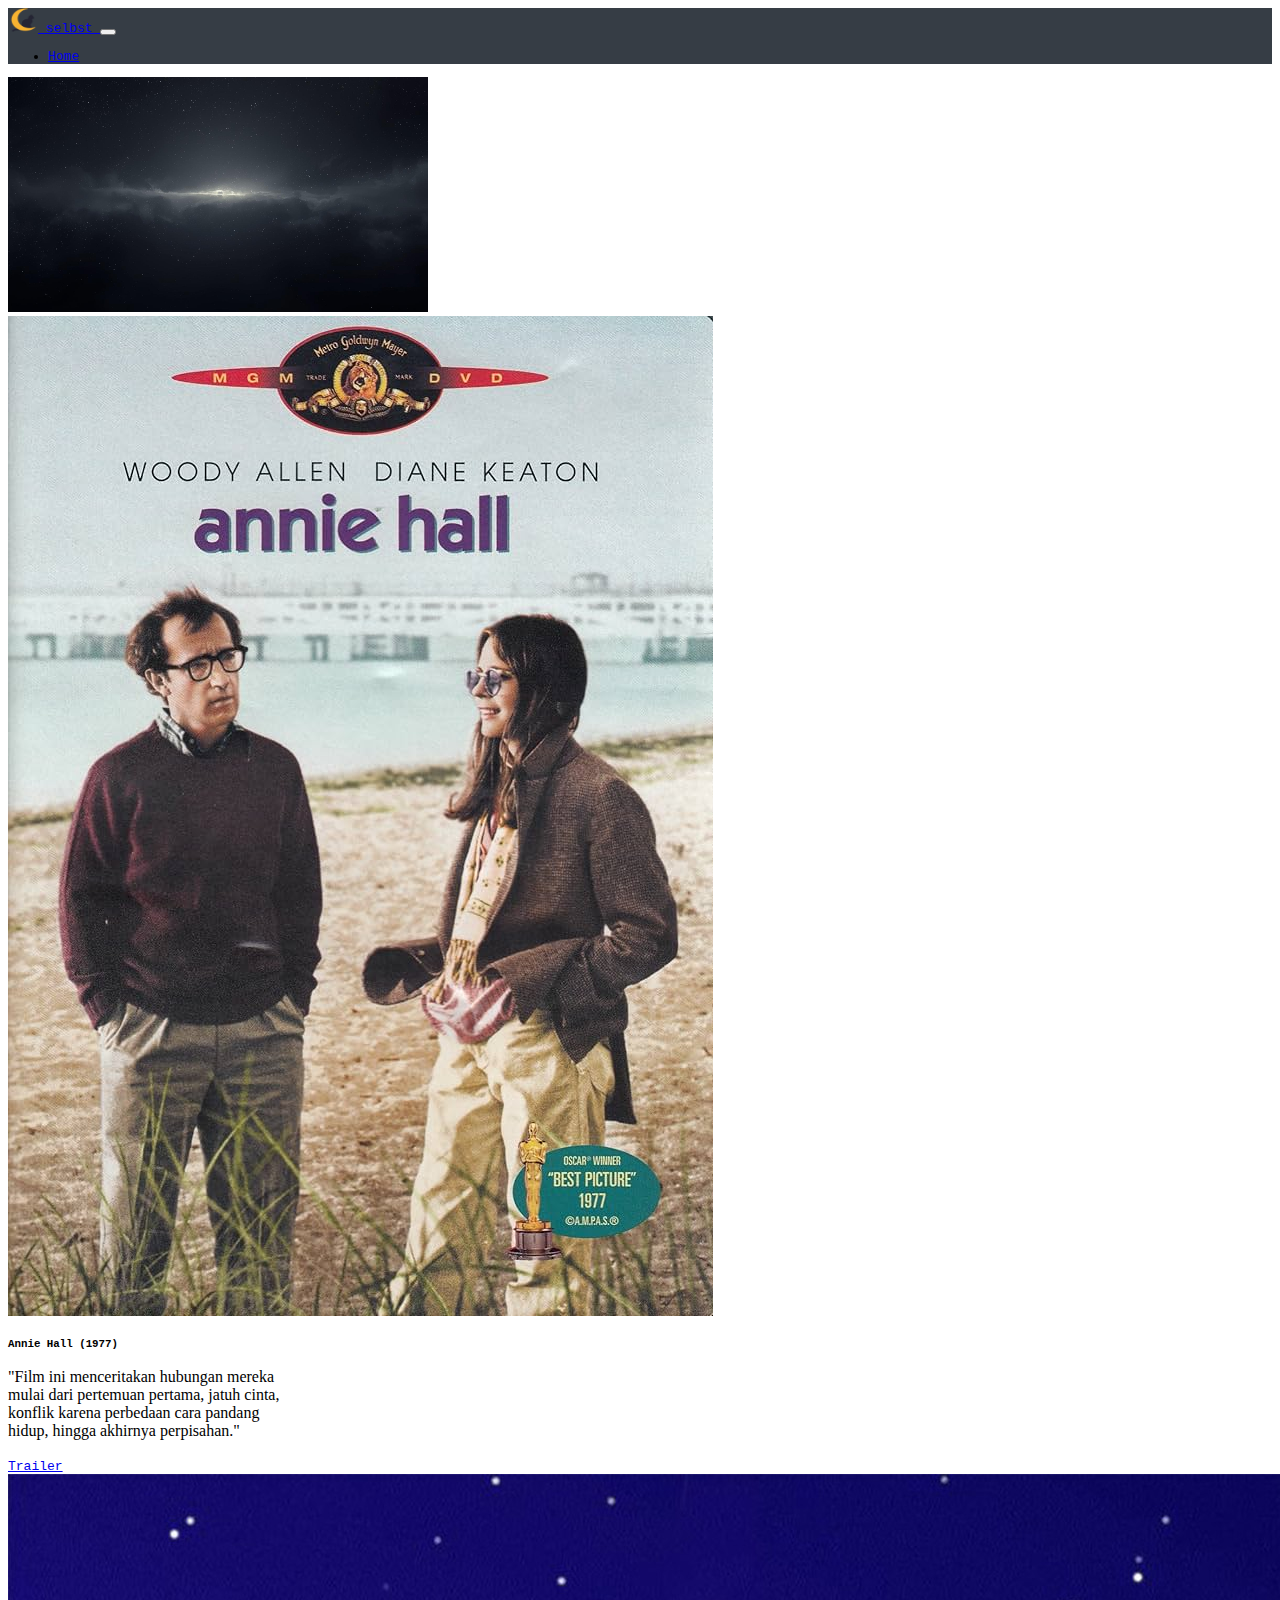
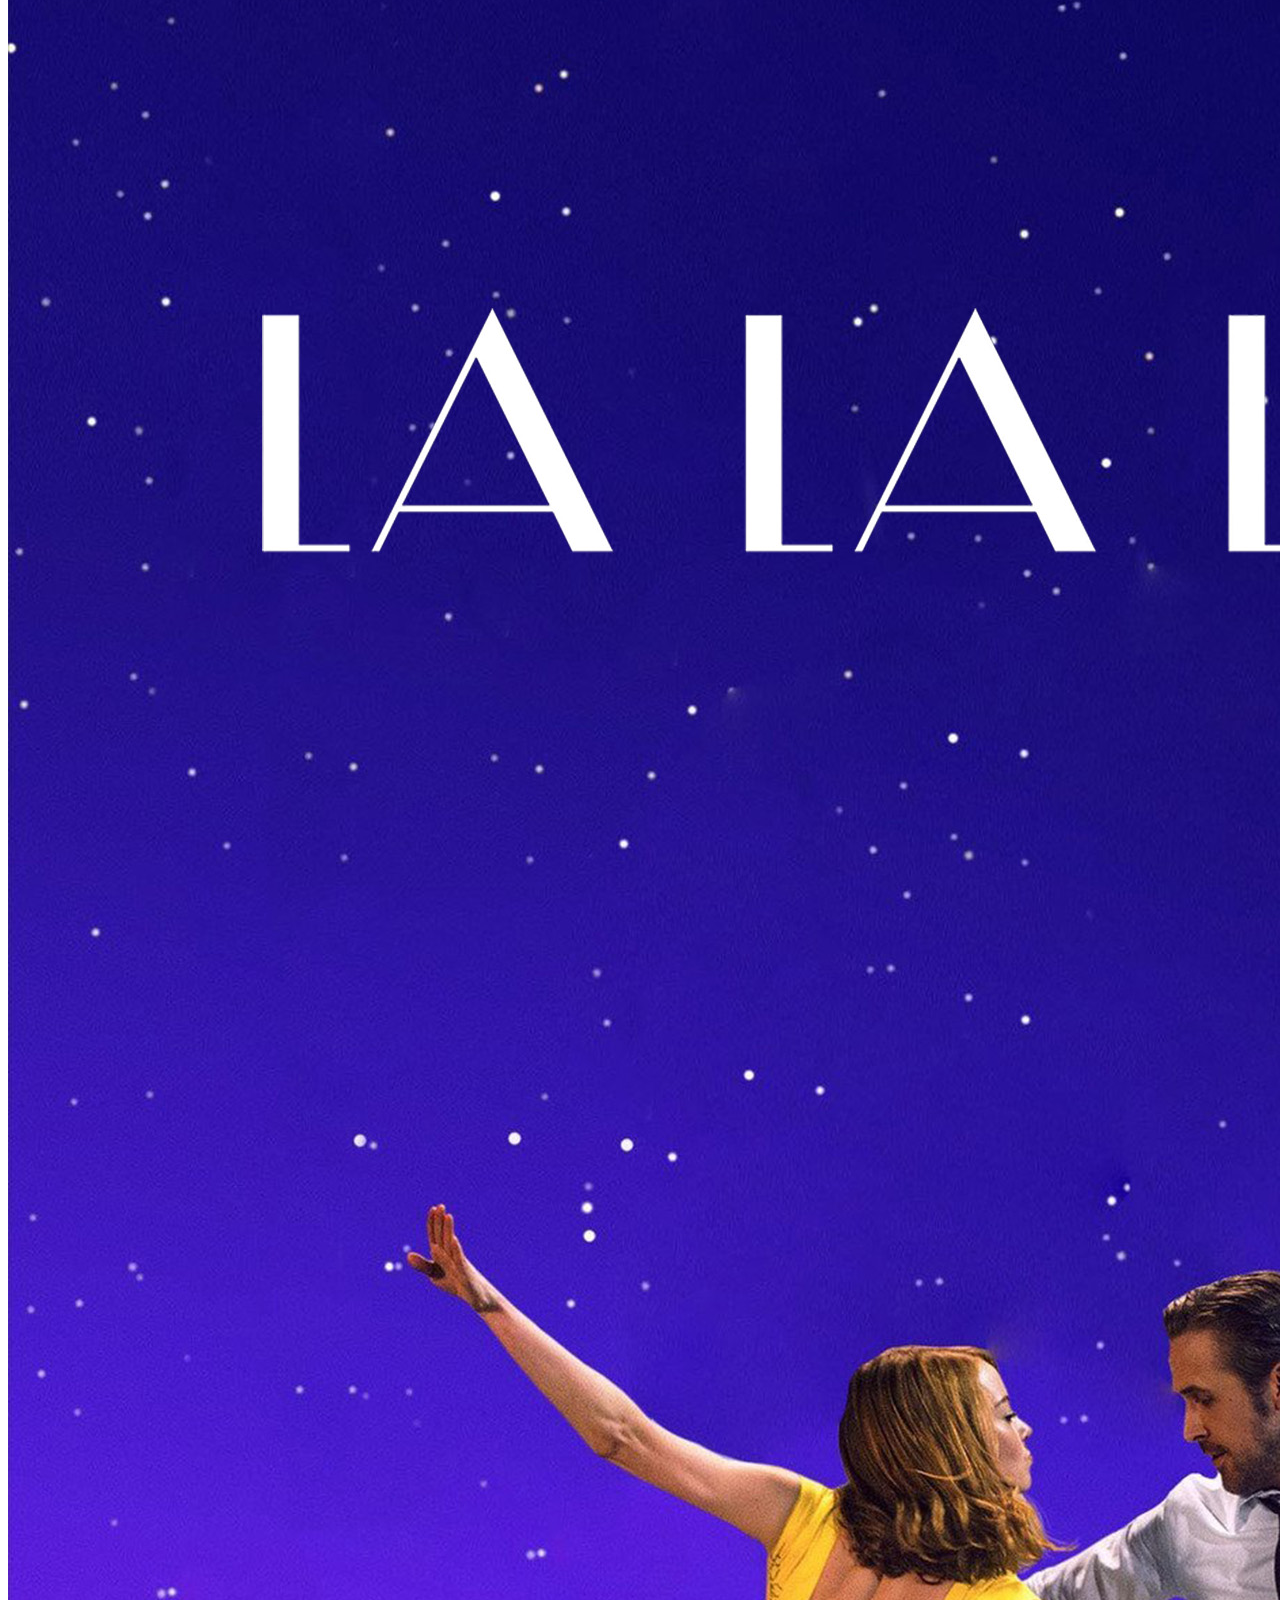
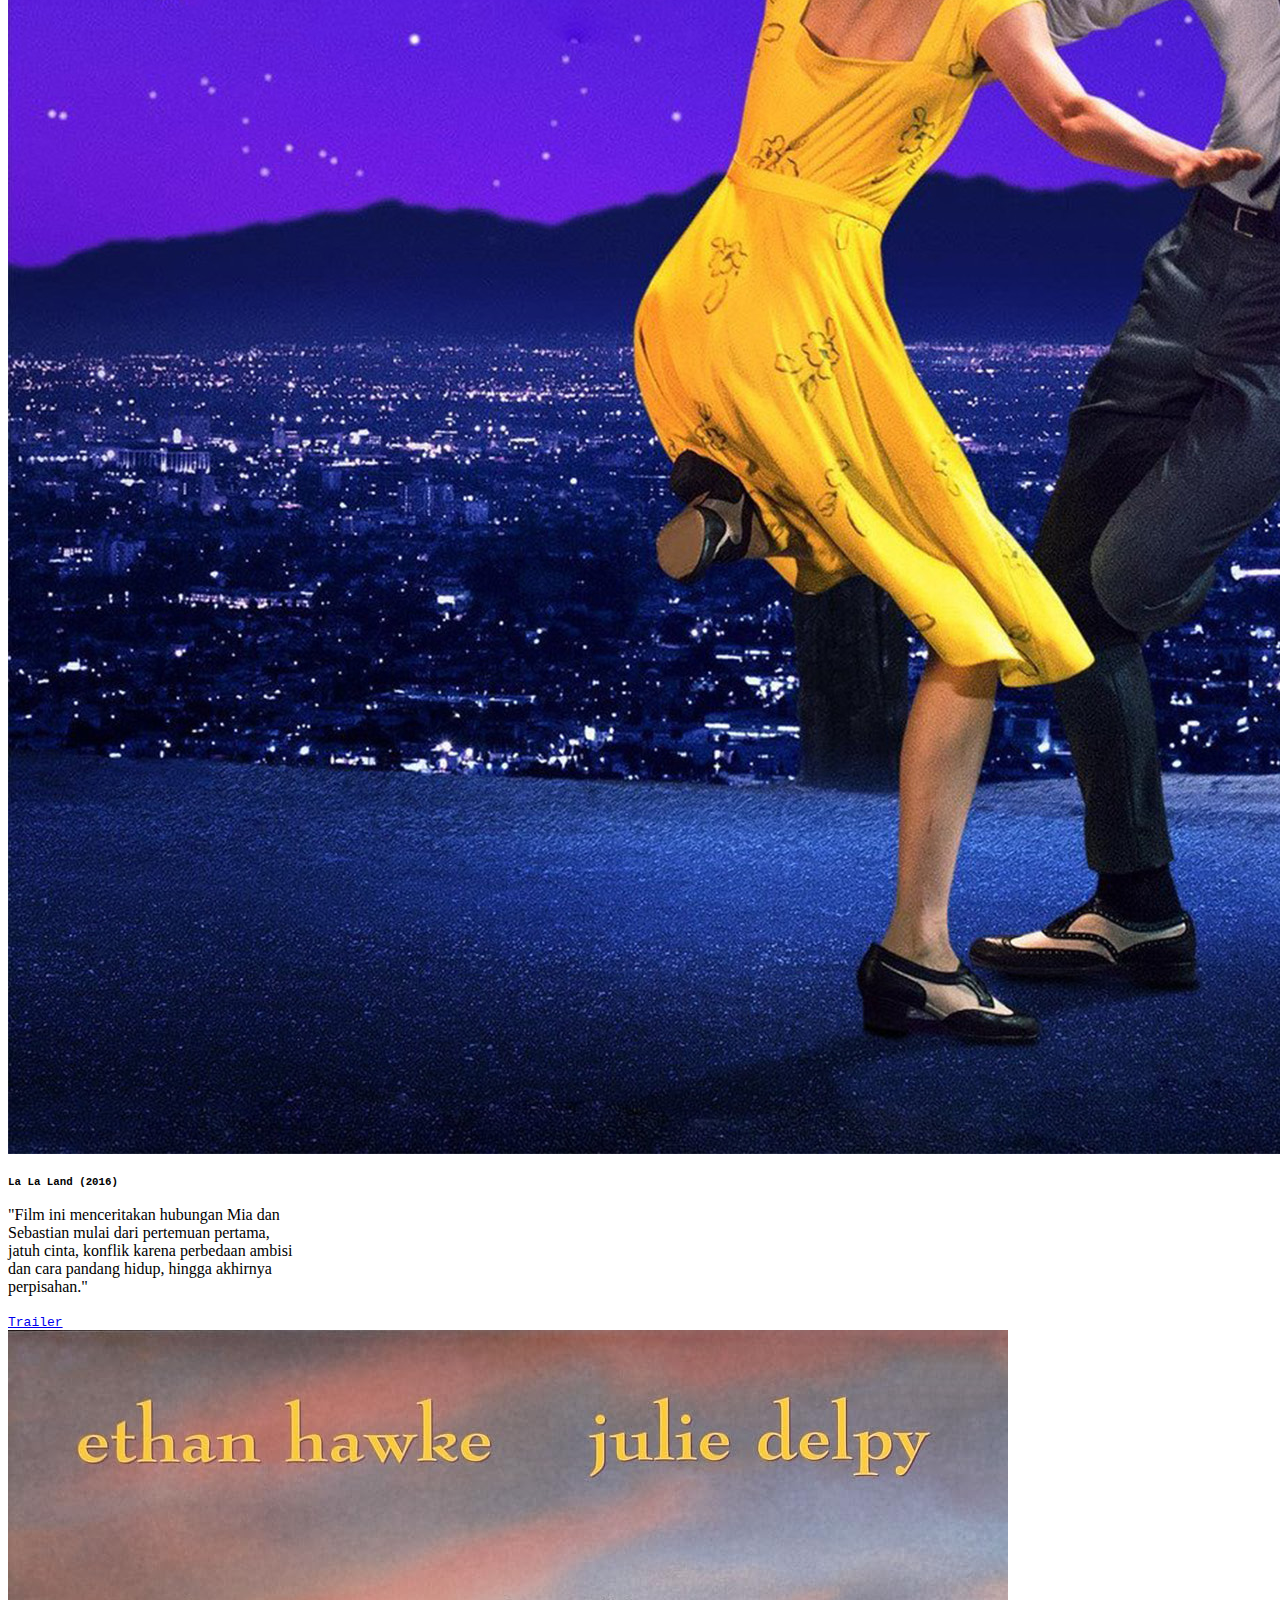
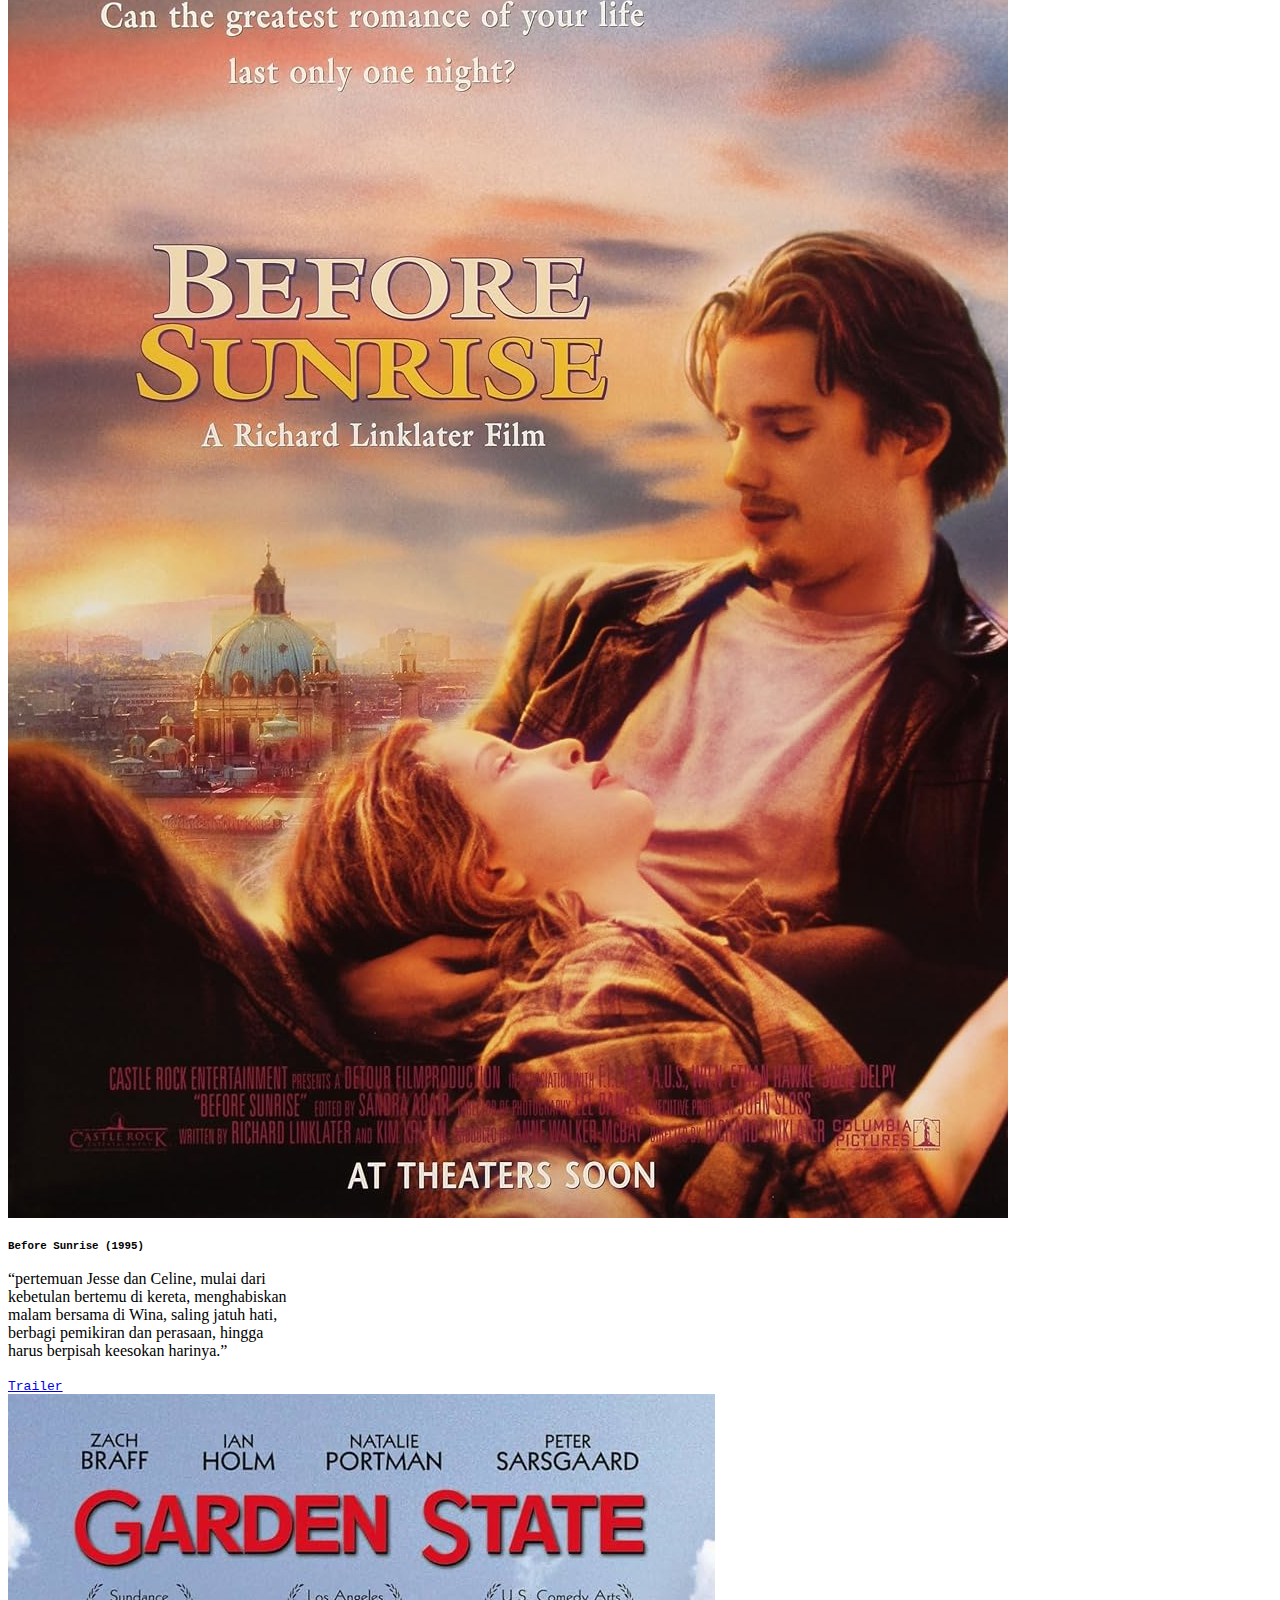
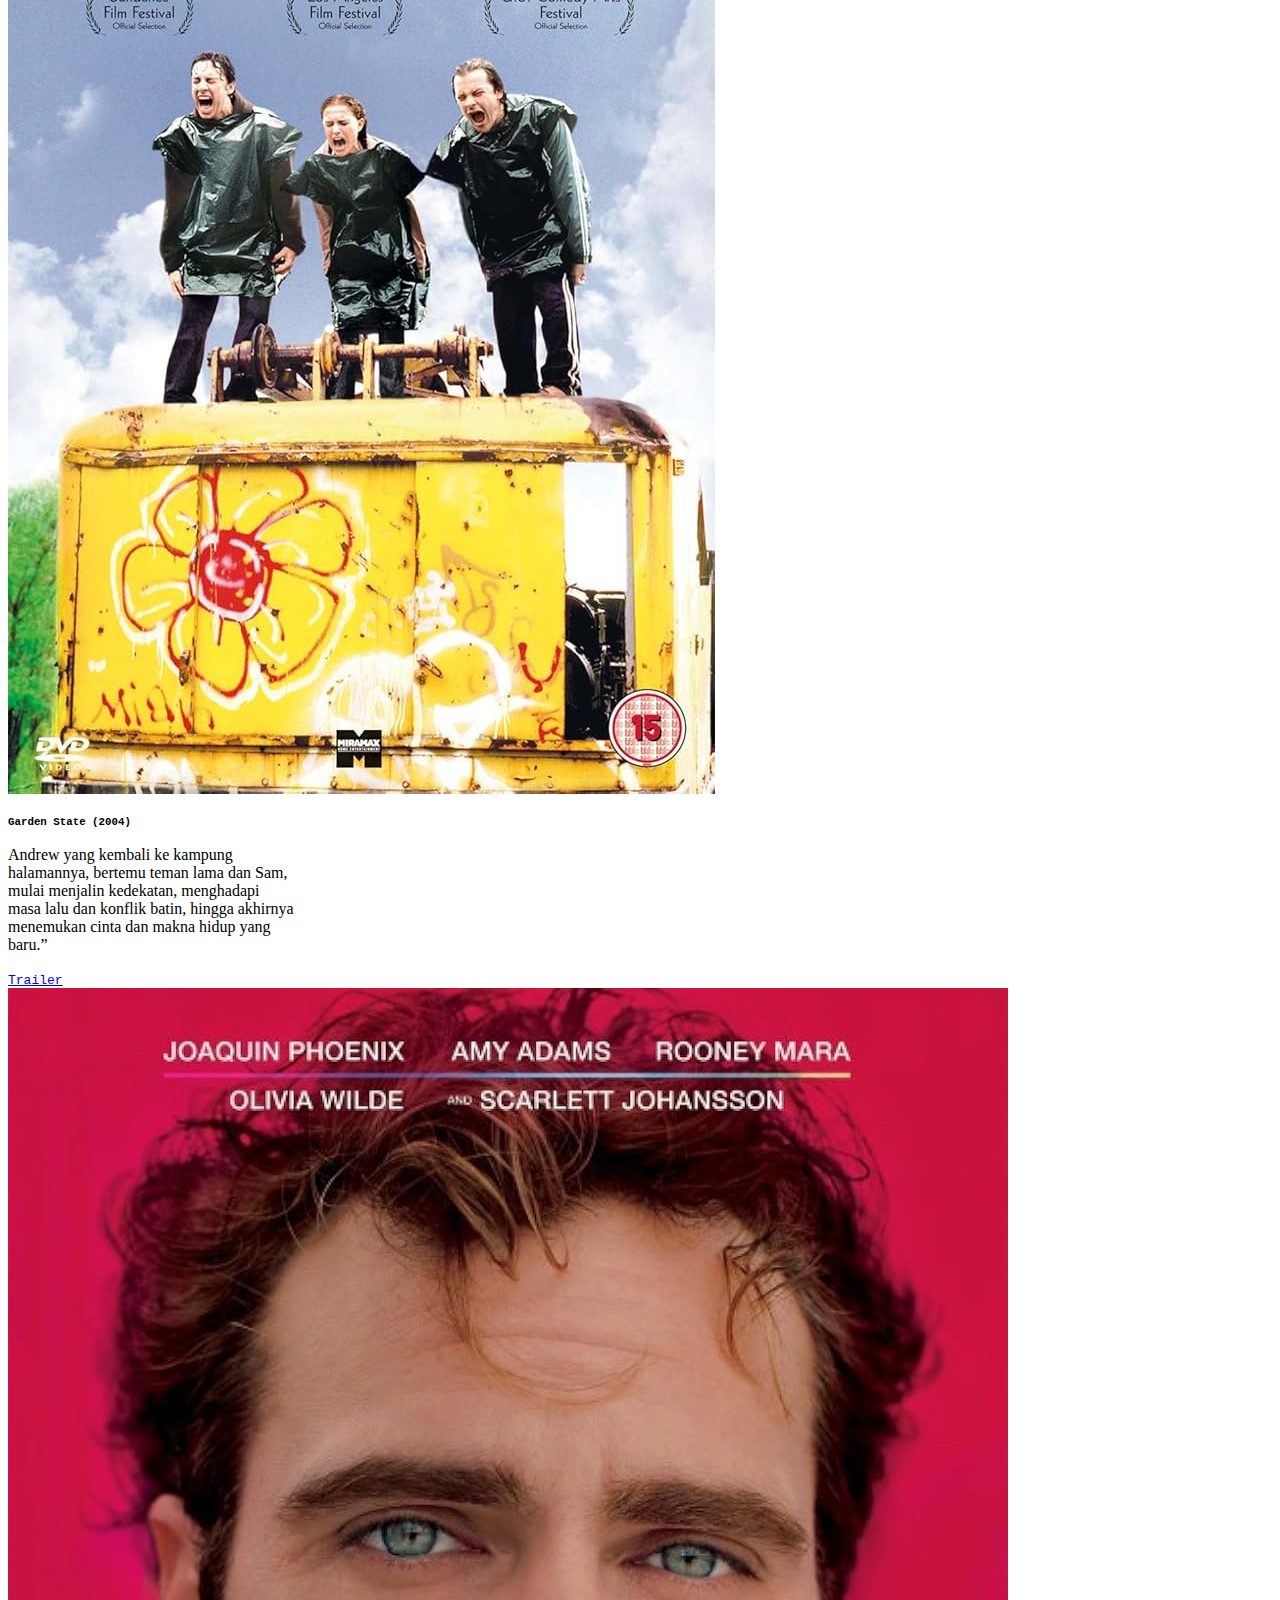
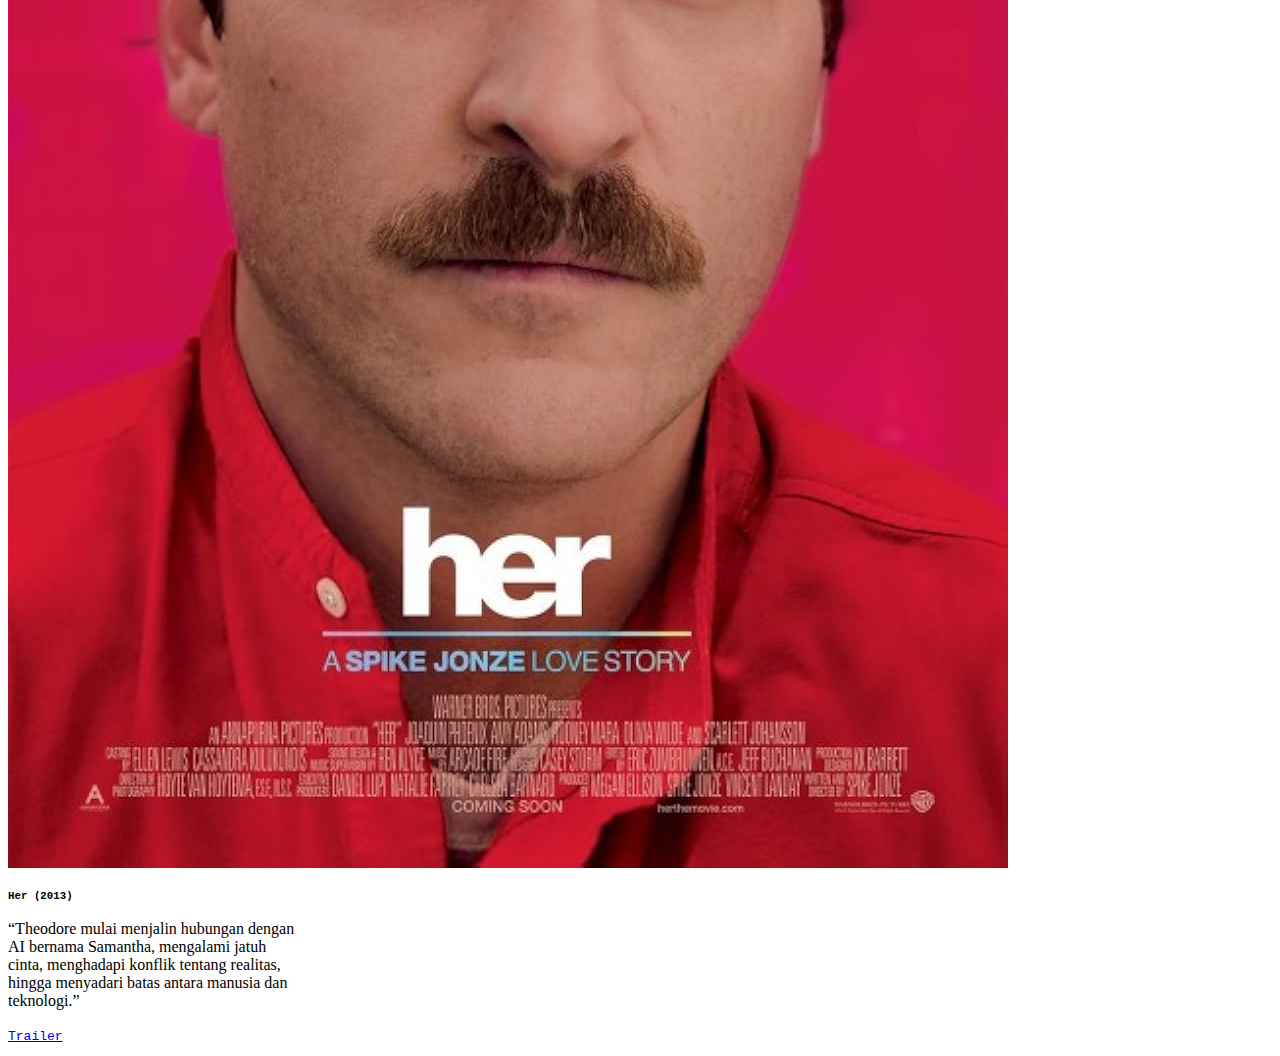
<file: Hobi/film.html>
<!doctype html>
<html lang="en">

<head>
  <meta charset="utf-8">
  <meta name="viewport" content="width=device-width, initial-scale=1">

  <!-- Link CSS -->
  <link rel="stylesheet" href="../style.css">
  <!-- Bootstrap CSS -->
  <link href="https://cdn.jsdelivr.net/npm/bootstrap@5.1.3/dist/css/bootstrap.min.css" rel="stylesheet"
    integrity="sha384-1BmE4kWBq78iYhFldvKuhfTAU6auU8tT94WrHftjDbrCEXSU1oBoqyl2QvZ6jIW3" crossorigin="anonymous">

  <title>Menonton!</title>
</head>

<body style="min-height: 1140px">

  <!-- Navbar -->
  <nav class="navbar navbar-expand-lg navbar-light navbar-custom">
    <div id="satu" class="container-fluid">
      <a class="navbar-brand" href="../index.html">
        <img src="../content/img/catNav.png" alt="" width="30" height="24" class="d-inline-block align-text-top">
        selbst
      </a>
      <button class="navbar-toggler" type="button" data-bs-toggle="collapse" data-bs-target="#navbarNav"
        aria-controls="navbarNav" aria-expanded="false" aria-label="Toggle navigation">
        <span class="navbar-toggler-icon"></span>
      </button>
      <div class="collapse navbar-collapse" id="navbarNav">
        <ul class="navbar-nav">
          <li class="nav-item">
            <a class="nav-link active" aria-current="page" href="../index.html">Home</a>
          </li>
        </ul>
      </div>
    </div>
  </nav>
  <!-- Akhir  Navbar -->

  <!--   content -->
  <div>
    <img src="../content/img/sss.jpg" class="img-fluid w-100" alt="..." style="height: 235px; object-fit: cover;">
  </div>
  <!-- Akhir  content -->

  <!--   Card Container -->
  <div class="container mt-4">
    <div class="d-flex flex-wrap justify-content-center">

      <div class="card m-2" style="width: 18rem;">
        <img src="../content/img/11.jpg" class="card-img-top img-fluid" alt="...">
        <div class="card-body">
          <h5 class="card-title judul">Annie Hall (1977)</h5>
          <p class="card-text">"Film ini menceritakan hubungan mereka mulai dari pertemuan pertama, jatuh cinta,
            konflik karena perbedaan cara pandang hidup, hingga akhirnya perpisahan."</p>
          <a href="https://youtu.be/H19okah-uCw?si=YHlh_aCi6vVEYxwZ" target="_blank"
            class="btn btn-secondary float-end">Trailer</a>
        </div>
      </div>

      <div class="card m-2" style="width: 18rem;">
        <img src="../content/img/22.jpg" class="card-img-top img-fluid" alt="...">
        <div class="card-body">
          <h5 class="card-title judul">La La Land (2016)</h5>
          <p class="card-text">"Film ini menceritakan hubungan Mia dan Sebastian mulai dari pertemuan pertama,
            jatuh cinta, konflik karena perbedaan ambisi dan cara pandang hidup, hingga akhirnya perpisahan."</p>
          <a href="https://youtu.be/0pdqf4P9MB8?si=bowMten7EU-LFPys" target="_blank"
            class="btn btn-secondary float-end">Trailer</a>
        </div>
      </div>

      <div class="card m-2" style="width: 18rem;">
        <img src="../content/img/33.jpg" class="card-img-top img-fluid" alt="...">
        <div class="card-body">
          <h5 class="card-title judul">Before Sunrise (1995)</h5>
          <p class="card-text">“pertemuan Jesse dan Celine, mulai dari kebetulan bertemu di kereta, menghabiskan malam
            bersama di Wina, saling jatuh hati, berbagi pemikiran dan perasaan, hingga harus berpisah keesokan
            harinya.”</p>
          <a href="https://youtu.be/6MUcuqbGTxc?si=FJ8YeFXO5jJK9dSp" target="_blank"
            class="btn btn-secondary float-end">Trailer</a>
        </div>
      </div>

      <div class="card m-2" style="width: 18rem;">
        <img src="../content/img/44.jpg" class="card-img-top img-fluid" alt="...">
        <div class="card-body">
          <h5 class="card-title judul">Garden State (2004)</h5>
          <p class="card-text">Andrew yang kembali ke kampung halamannya, bertemu teman lama dan Sam, mulai menjalin
            kedekatan, menghadapi masa lalu dan konflik batin, hingga akhirnya menemukan cinta dan makna hidup yang
            baru.”</p>
          <a href="https://youtu.be/_CLzzUfDjUo?si=Ht74tPNBqoXuWSDw" target="_blank"
            class="btn btn-secondary float-end">Trailer</a>
        </div>
      </div>

      <div class="card m-2" style="width: 18rem;">
        <img src="../content/img/55.jpg" class="card-img-top img-fluid" alt="...">
        <div class="card-body">
          <h5 class="card-title judul">Her (2013)</h5>
          <p class="card-text">“Theodore mulai menjalin hubungan dengan AI bernama Samantha, mengalami jatuh cinta,
            menghadapi konflik tentang realitas, hingga menyadari batas antara manusia dan teknologi.”</p>
          <a href="https://youtu.be/dJTU48_yghs?si=XYk1x1uDI0zcRgGY" target="_blank"
            class="btn btn-secondary float-end">Trailer</a>
        </div>
      </div>

    </div>
  </div>
  <!-- Akhir Card Container -->

  <script src="https://cdn.jsdelivr.net/npm/bootstrap@5.1.3/dist/js/bootstrap.bundle.min.js"
    integrity="sha384-ka7Sk0Gln4gmtz2MlQnikT1wXgYsOg+OMhuP+IlRH9sENBO0LRn5q+8nbTov4+1p"
    crossorigin="anonymous"></script>
</body>

</html>
</file>
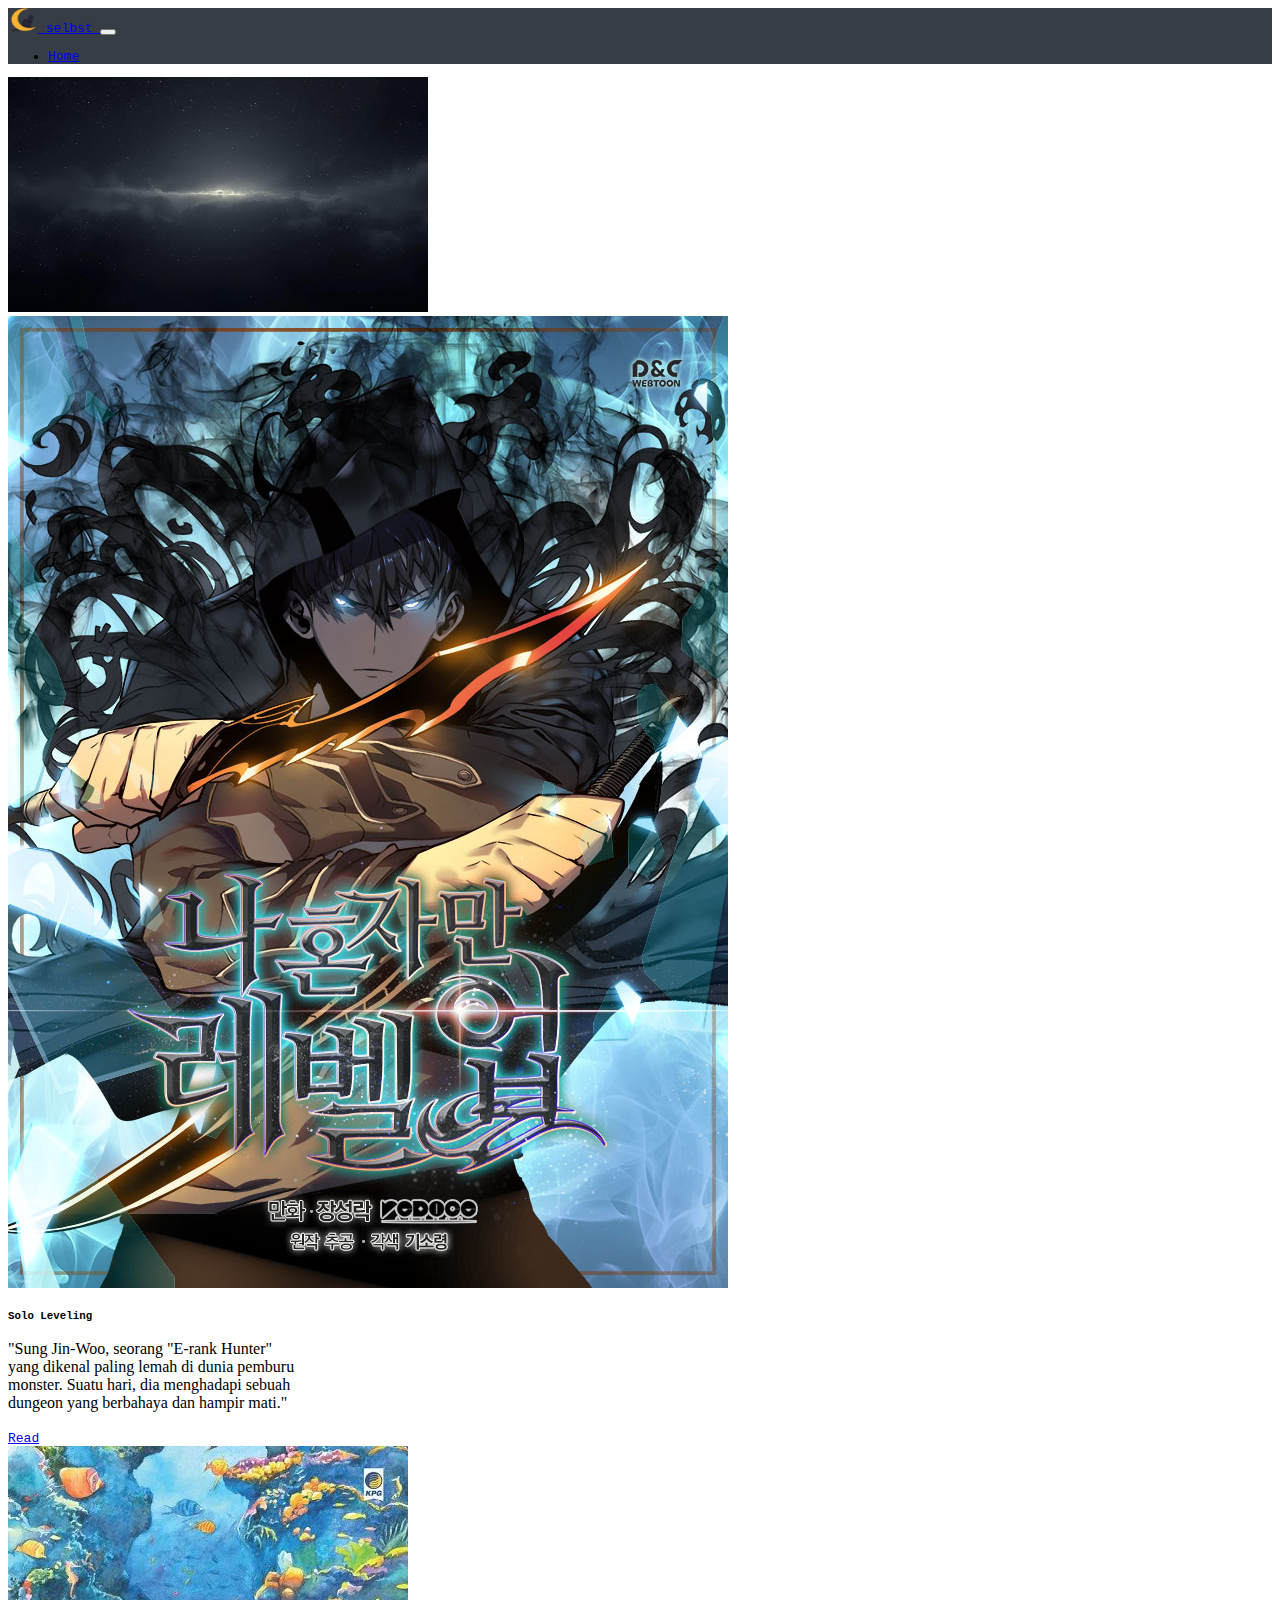
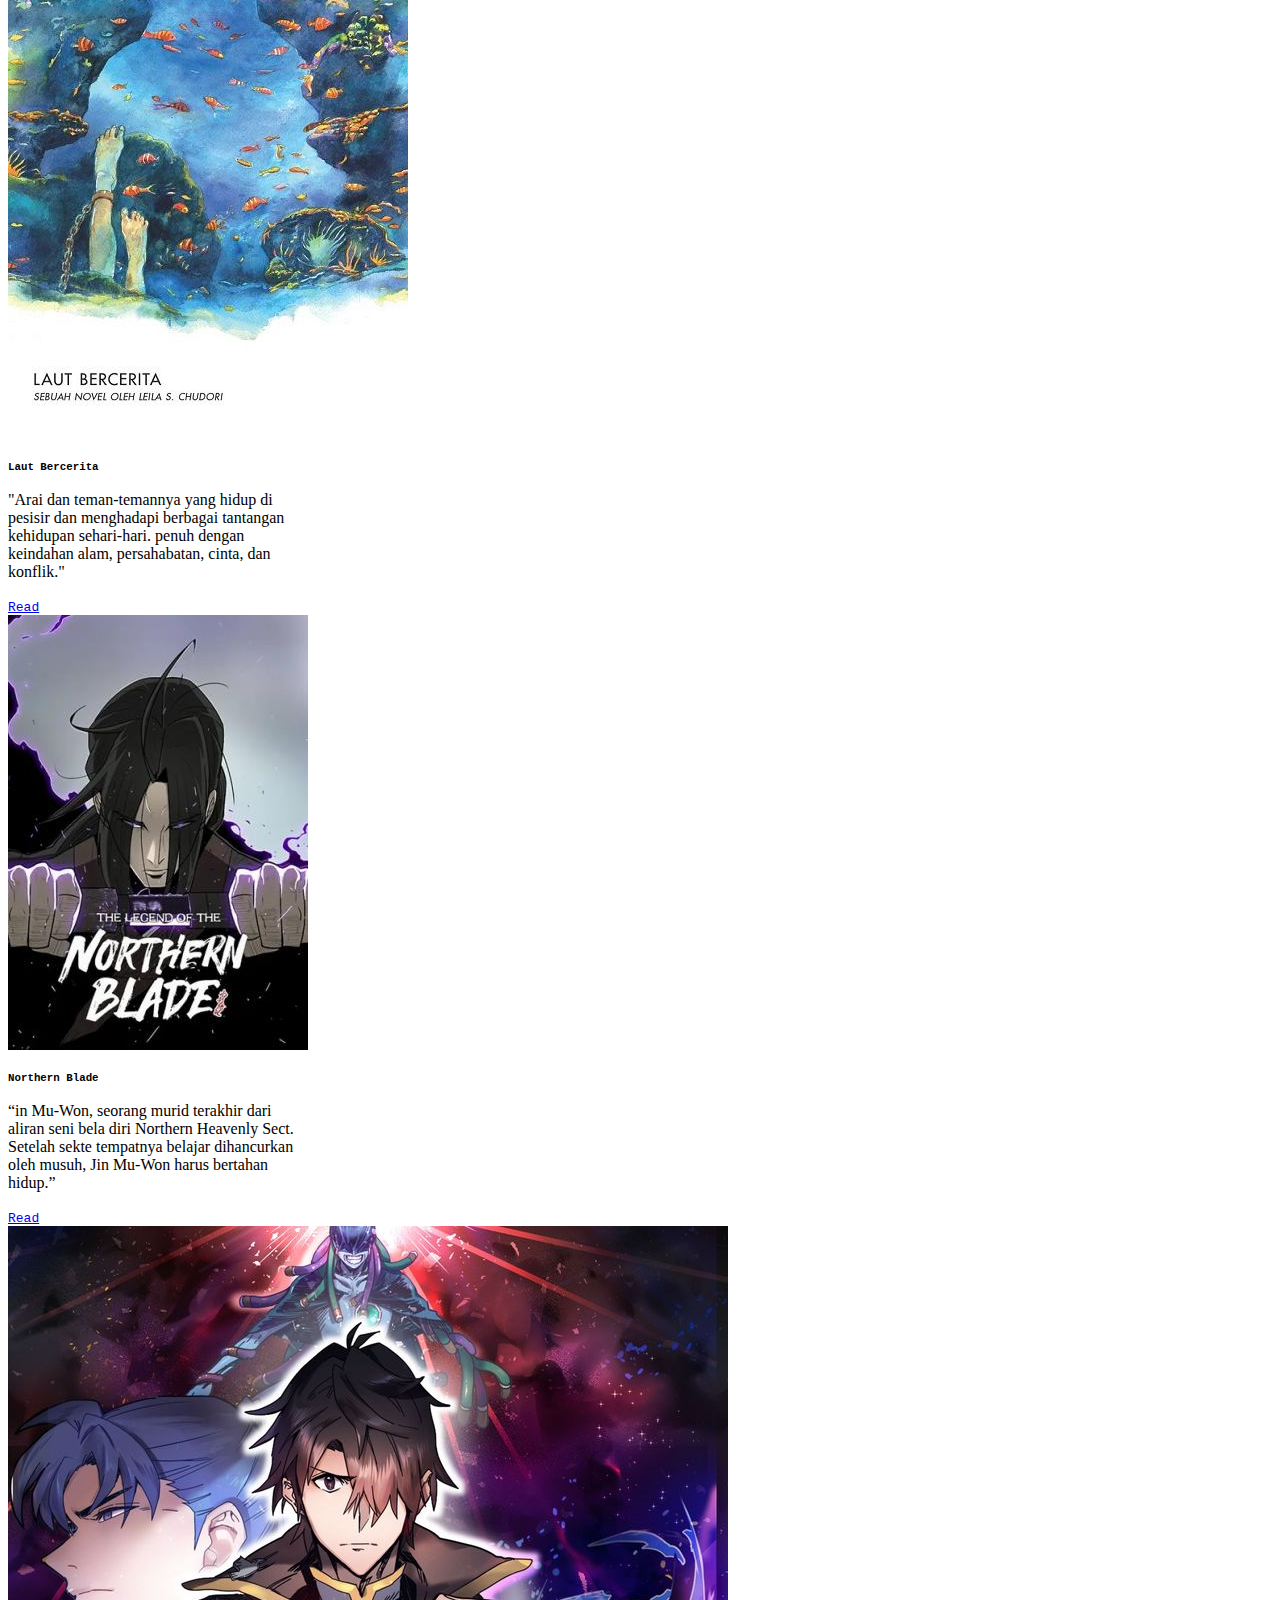
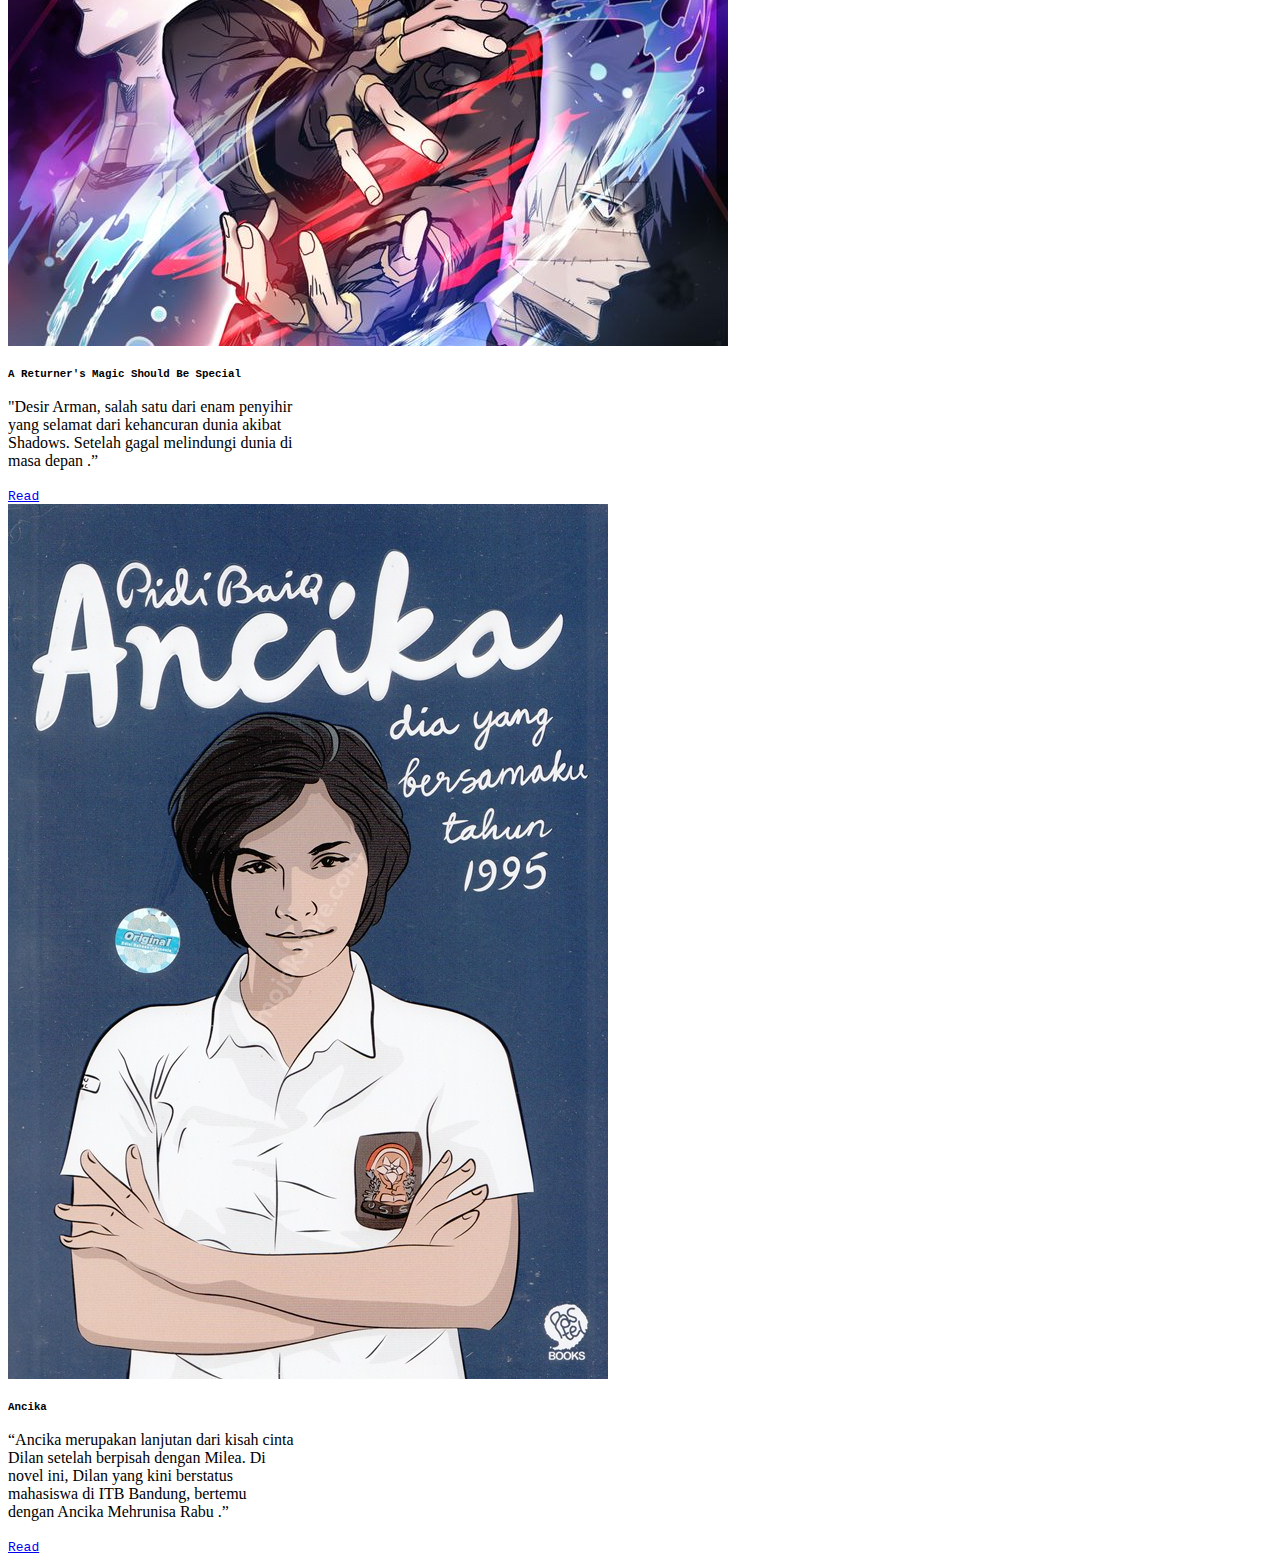
<file: Hobi/membaca.html>
<!doctype html>
<html lang="en">

<head>
    <!-- Required meta tags -->
    <meta charset="utf-8">
    <meta name="viewport" content="width=device-width, initial-scale=1">

    <!-- Link CSS -->
    <link rel="stylesheet" href="../style.css">
    <!-- Bootstrap CSS -->
    <link href="https://cdn.jsdelivr.net/npm/bootstrap@5.1.3/dist/css/bootstrap.min.css" rel="stylesheet"
        integrity="sha384-1BmE4kWBq78iYhFldvKuhfTAU6auU8tT94WrHftjDbrCEXSU1oBoqyl2QvZ6jIW3" crossorigin="anonymous">

    <title>Menonton!</title>
</head>

<body style="min-height: 1140px">

    <!-- Navbar -->
    <nav class="navbar navbar-expand-lg navbar-light navbar-custom">
        <div id="satu" class="container-fluid">
            <a class="navbar-brand" href="../index.html">
                <img src="../content/img/catNav.png" alt="" width="30" height="24" class="d-inline-block align-text-top">
                selbst
            </a>
            <button class="navbar-toggler" type="button" data-bs-toggle="collapse" data-bs-target="#navbarNav"
                aria-controls="navbarNav" aria-expanded="false" aria-label="Toggle navigation">
                <span class="navbar-toggler-icon"></span>
            </button>
            <div class="collapse navbar-collapse" id="navbarNav">
                <ul class="navbar-nav">
                    <li class="nav-item">
                        <a class="nav-link active" aria-current="page" href="../index.html">Home</a>
                    </li>
                </ul>
            </div>
        </div>
    </nav>
    <!-- Akhir  Navbar -->

    <!--   content -->
    <div>
        <img src="../content/img/sss.jpg" class="img-fluid w-100" alt="..." style="height: 235px; object-fit: cover;">
    </div>
    <!-- Akhir  content -->

    <!--   Teks -->
    <div class="d-flex flex-wrap justify-content-center mt-4">

        <div class="card m-2" style="width: 18rem;">
            <img src="../content/img/31.png" class="card-img-top img-fluid" alt="...">
            <div class="card-body">
                <h5 class="card-title judul">Solo Leveling</h5>
                <p class="card-text">"Sung Jin-Woo, seorang "E-rank Hunter" yang dikenal paling lemah di dunia pemburu
                    monster. Suatu hari, dia menghadapi sebuah dungeon yang berbahaya dan hampir mati."</p>
                <a href="https://www.tappytoon.com/en/book/solo-leveling-official" target="_blank"
                    class="btn btn-secondary float-end">Read</a>
            </div>
        </div>

        <div class="card m-2" style="width: 18rem;">
            <img src="../content/img/32.jpg" class="card-img-top img-fluid" alt="...">
            <div class="card-body">
                <h5 class="card-title judul">Laut Bercerita</h5>
                <p class="card-text text-st">"Arai dan teman-temannya yang hidup di pesisir dan menghadapi berbagai
                    tantangan kehidupan sehari-hari. penuh dengan keindahan alam, persahabatan, cinta, dan konflik."</p>
                <a href="https://www.gramedia.com/products/laut-bercerita" target="_blank"
                    class="btn btn-secondary float-end">Read</a>
            </div>
        </div>

        <div class="card m-2" style="width: 18rem;">
            <img src="../content/img/34.jpeg" class="card-img-top img-fluid" alt="...">
            <div class="card-body">
                <h5 class="card-title judul">Northern Blade</h5>
                <p class="card-text">“in Mu-Won, seorang murid terakhir dari aliran seni bela diri Northern Heavenly
                    Sect. Setelah sekte tempatnya belajar dihancurkan oleh musuh, Jin Mu-Won harus bertahan hidup.”</p>
                <a href="https://www.tappytoon.com/en/book/legend-of-northern-blade" target="_blank"
                    class="btn btn-secondary float-end">Read</a>
            </div>
        </div>

        <div class="card m-2" style="width: 18rem;">
            <img src="../content/img/35.jpg" class="card-img-top img-fluid" alt="...">
            <div class="card-body">
                <h5 class="card-title judul">A Returner's Magic Should Be Special</h5>
                <p class="card-text">"Desir Arman, salah satu dari enam penyihir yang selamat dari kehancuran dunia
                    akibat Shadows. Setelah gagal melindungi dunia di masa depan .”</p>
                <a href="https://www.tappytoon.com/en/book/returners-magic-should-be-special" target="_blank"
                    class="btn btn-secondary float-end">Read</a>
            </div>
        </div>

        <div class="card m-2" style="width: 18rem;">
            <img src="../content/img/36.jpg" class="card-img-top img-fluid" alt="...">
            <div class="card-body">
                <h5 class="card-title judul">Ancika</h5>
                <p class="card-text">“Ancika merupakan lanjutan dari kisah cinta Dilan setelah berpisah dengan Milea. Di
                    novel ini, Dilan yang kini berstatus mahasiswa di ITB Bandung, bertemu dengan Ancika Mehrunisa Rabu
                    .”</p>
                <a href="https://www.gramedia.com/products/ancika-dia-yang-bersamaku-tahun-1995-1?srsltid=AfmBOoqofQZteVYUVF8JPtJhdumT5vcaUvPylwwLFksHnh7GO74qR2Wp"
                    target="_blank" class="btn btn-secondary float-end">Read</a>
            </div>
        </div>

    </div>
    <!-- Akhir  Teks -->

    <script src="https://cdn.jsdelivr.net/npm/bootstrap@5.1.3/dist/js/bootstrap.bundle.min.js"
        integrity="sha384-ka7Sk0Gln4gmtz2MlQnikT1wXgYsOg+OMhuP+IlRH9sENBO0LRn5q+8nbTov4+1p"
        crossorigin="anonymous"></script>

</body>

</html>
</file>
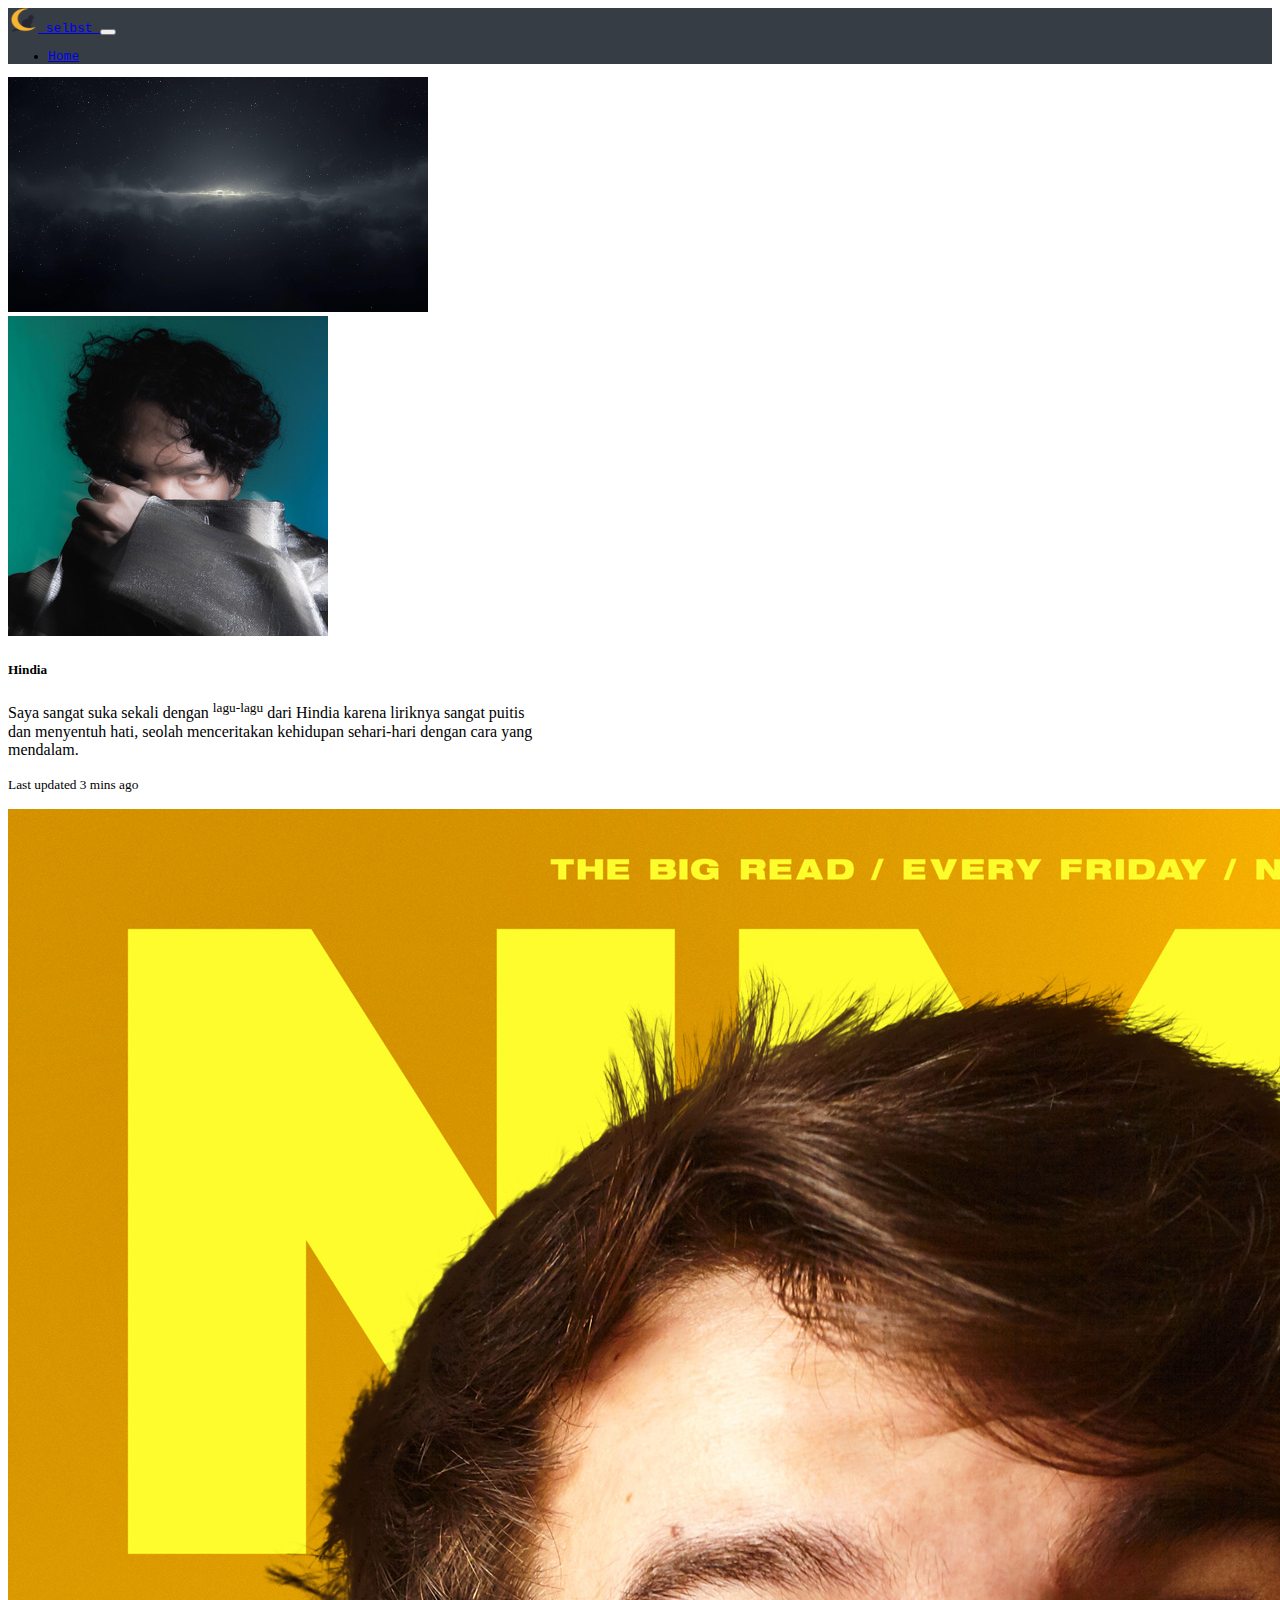
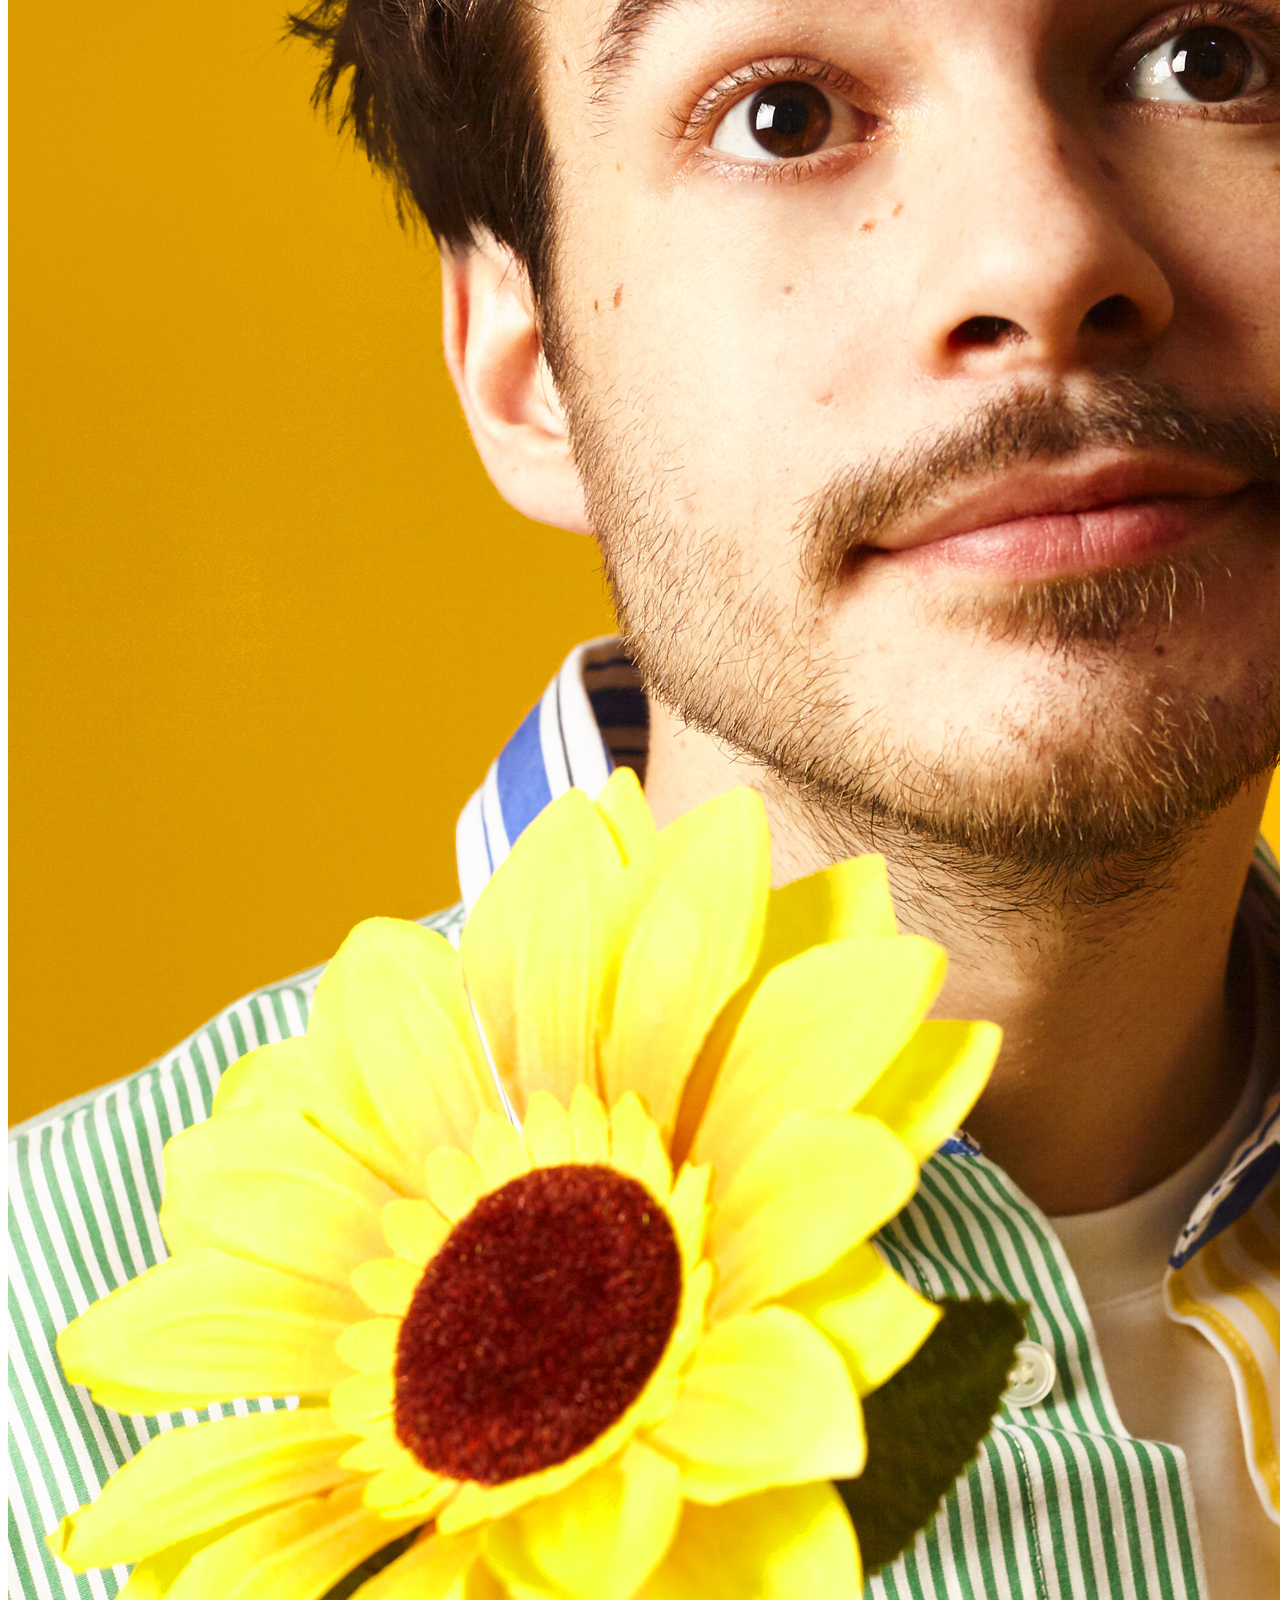
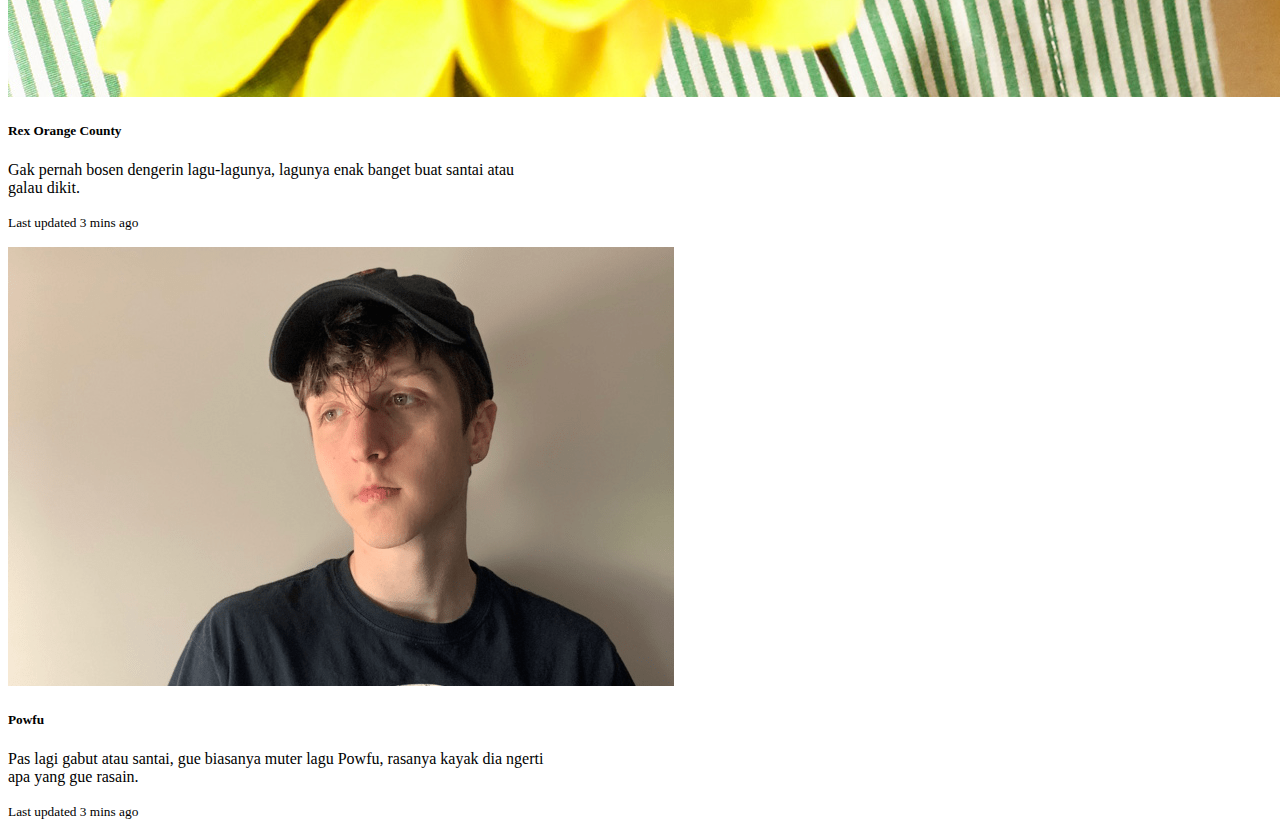
<file: Hobi/musik.html>
<!doctype html>
<html lang="en">

<head>
    <!-- Required meta tags -->
    <meta charset="utf-8">
    <meta name="viewport" content="width=device-width, initial-scale=1">

    <!-- Link CSS -->
    <link rel="stylesheet" href="../style.css">
    <!-- Bootstrap CSS -->
    <link href="https://cdn.jsdelivr.net/npm/bootstrap@5.1.3/dist/css/bootstrap.min.css" rel="stylesheet"
        integrity="sha384-1BmE4kWBq78iYhFldvKuhfTAU6auU8tT94WrHftjDbrCEXSU1oBoqyl2QvZ6jIW3" crossorigin="anonymous">

    <title>Menonton!</title>



</head>

<body>

    <!-- Navbar -->

    <nav class="navbar navbar-expand-lg navbar-light navbar-custom">
        <div id="satu" class="container-fluid">
            <a class="navbar-brand" href="../index.html">
                <img src="../content/img/catNav.png" alt="" width="30" height="24" class="d-inline-block align-text-top">
                selbst
            </a>
            <button class="navbar-toggler" type="button" data-bs-toggle="collapse" data-bs-target="#navbarNav"
                aria-controls="navbarNav" aria-expanded="false" aria-label="Toggle navigation">
                <span class="navbar-toggler-icon"></span>
            </button>
            <div class="collapse navbar-collapse" id="navbarNav">
                <ul class="navbar-nav">
                    <li class="nav-item">
                        <a class="nav-link active" aria-current="page" href="../index.html">Home</a>
                    </li>
                </ul>
            </div>
        </div>
    </nav>
    <!-- Akhir  Navbar -->

    <!--   content -->
    <div>
        <img src="../content/img/sss.jpg" class="img-fluid w-100" alt="..." style="height: 235px; object-fit: cover;">
    </div>
    <!-- Akhir  content -->






   <!-- Teks -->
<div class="d-flex flex-column flex-md-row flex-wrap ms-3 mt-4 align-items-stretch gap-2">

    <div class="card mb-3 border-primary" style="max-width: 540px;">
        <div class="row g-0 h-100">
            <div class="col-md-4">
                <img src="../content/img/00.jpeg" class="img-fluid rounded-start h-100 img-fluid rounded-circle" style="object-fit: cover;" alt="...">
            </div>
            <div class="col-md-8">
                <div class="card-body d-flex flex-column justify-content-center">
                    <h5 class="card-title">Hindia</h5>
                    <p class="card-text">Saya sangat suka sekali dengan <sup>lagu-lagu</sup> dari Hindia karena liriknya sangat puitis dan menyentuh hati, seolah menceritakan kehidupan sehari-hari dengan cara yang mendalam.</p>
                    <p class="card-text"><small class="text-muted">Last updated 3 mins ago</small></p>
                </div>
            </div>
        </div>
    </div>

    <div class="card mb-3 border-primary" style="max-width: 540px;">
        <div class="row g-0 h-100">
            <div class="col-md-4">
                <img src="../content/img/001.jpg" class="img-fluid rounded-start h-100 img-fluid rounded-circle" style="object-fit: cover;" alt="...">
            </div>
            <div class="col-md-8">
                <div class="card-body d-flex flex-column justify-content-center">
                    <h5 class="card-title">Rex Orange County</h5>
                    <p class="card-text">Gak pernah bosen dengerin lagu-lagunya, lagunya enak banget buat santai atau galau dikit.</p>
                    <p class="card-text"><small class="text-muted">Last updated 3 mins ago</small></p>
                </div>
            </div>
        </div>
    </div>

    <div class="card mb-3 border-primary me-2" style="max-width: 540px;">
        <div class="row g-0 h-100">
            <div class="col-md-4">
                <img src="../content/img/0101.png" class="img-fluid rounded-start h-100 img-fluid rounded-circle" style="object-fit: cover;" alt="...">
            </div>
            <div class="col-md-8">
                <div class="card-body d-flex flex-column justify-content-center">
                    <h5 class="card-title">Powfu</h5>
                    <p class="card-text">Pas lagi gabut atau santai, gue biasanya muter lagu Powfu, rasanya kayak dia ngerti apa yang gue rasain.</p>
                    <p class="card-text"><small class="text-muted">Last updated 3 mins ago</small></p>
                </div>
            </div>
        </div>
    </div>

</div>
<!-- Akhir Teks -->





































<!-- Font Awesome -->
<link rel="stylesheet" href="https://cdnjs.cloudflare.com/ajax/libs/font-awesome/6.4.0/css/all.min.css">




    <script src="https://cdn.jsdelivr.net/npm/bootstrap@5.1.3/dist/js/bootstrap.bundle.min.js"
        integrity="sha384-ka7Sk0Gln4gmtz2MlQnikT1wXgYsOg+OMhuP+IlRH9sENBO0LRn5q+8nbTov4+1p"
        crossorigin="anonymous"></script>


</body>

</html>
</file>
<file: style.css>
#satu{
   
    font-family: monospace;
}
.navbar-custom{
    background-color: rgb(54, 61, 69);
}



/* <a href="web2.html" target="_blank">Home</a> */

.float-end{
    font-family: monospace;
}


.judul{
    font-family: monospace;
}

.img{
      height: 389px;       /* tinggi seragam */
  object-fit: cover;   /* biar gambarnya tetap proporsional */

}
</file>
